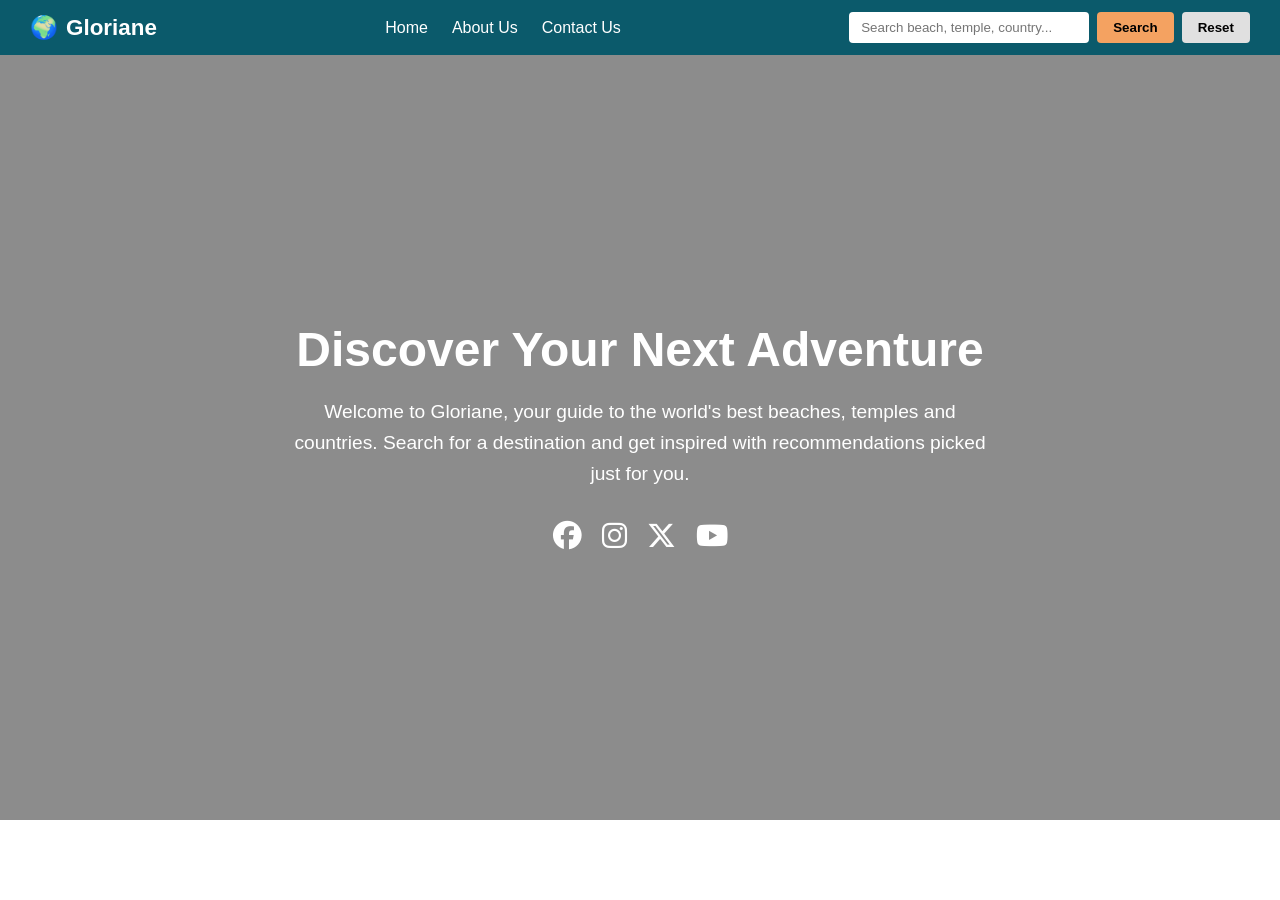
<file: index.html>
<!DOCTYPE html>
<html lang="en">
<head>
  <meta charset="UTF-8">
  <meta name="viewport" content="width=device-width, initial-scale=1.0">
  <title>Gloriane - Travel Recommendations</title>
  <link rel="stylesheet" href="travel-recommendation.css">
  <link rel="stylesheet" href="https://cdnjs.cloudflare.com/ajax/libs/font-awesome/6.5.1/css/all.min.css">
</head>
<body>

  <!-- Task 2: Navbar goes here -->
  <nav class="navbar">
    <div class="nav-brand">
      <span class="logo">🌍</span>
      <span class="site-name">Gloriane</span>
    </div>
  
    <ul class="nav-links">
      <li><a href="index.html">Home</a></li>
      <li><a href="about.html">About Us</a></li>
      <li><a href="contact.html">Contact Us</a></li>
    </ul>
  
    <div class="nav-search">
      <input type="text" id="searchInput" placeholder="Search beach, temple, country...">
      <button id="searchBtn">Search</button>
      <button id="resetBtn">Reset</button>
    </div>
  </nav>

  <!-- Task 3: Home page content goes here -->
  <section class="hero" id="home">
    <div class="hero-content">
      <h1>Discover Your Next Adventure</h1>
      <p>
        Welcome to Gloriane, your guide to the world's best beaches, temples
        and countries. Search for a destination and get inspired with
        recommendations picked just for you.
      </p>
      <div class="social-icons">
        <a href="https://facebook.com" target="_blank" aria-label="Facebook"><i class="fa-brands fa-facebook"></i></a>
        <a href="https://instagram.com" target="_blank" aria-label="Instagram"><i class="fa-brands fa-instagram"></i></a>
        <a href="https://x.com" target="_blank" aria-label="X"><i class="fa-brands fa-x-twitter"></i></a>
        <a href="https://youtube.com" target="_blank" aria-label="YouTube"><i class="fa-brands fa-youtube"></i></a>
      </div>
    </div>
  </section>

  <!-- Tasks 4 and 5: About Us and Contact Us sections go here -->

  <!-- Tasks 6-9: Search results container goes here -->
  <section class="results" id="results"></section>

  <script src="travel_recommendation.js"></script>
</body>
</html>
</file>
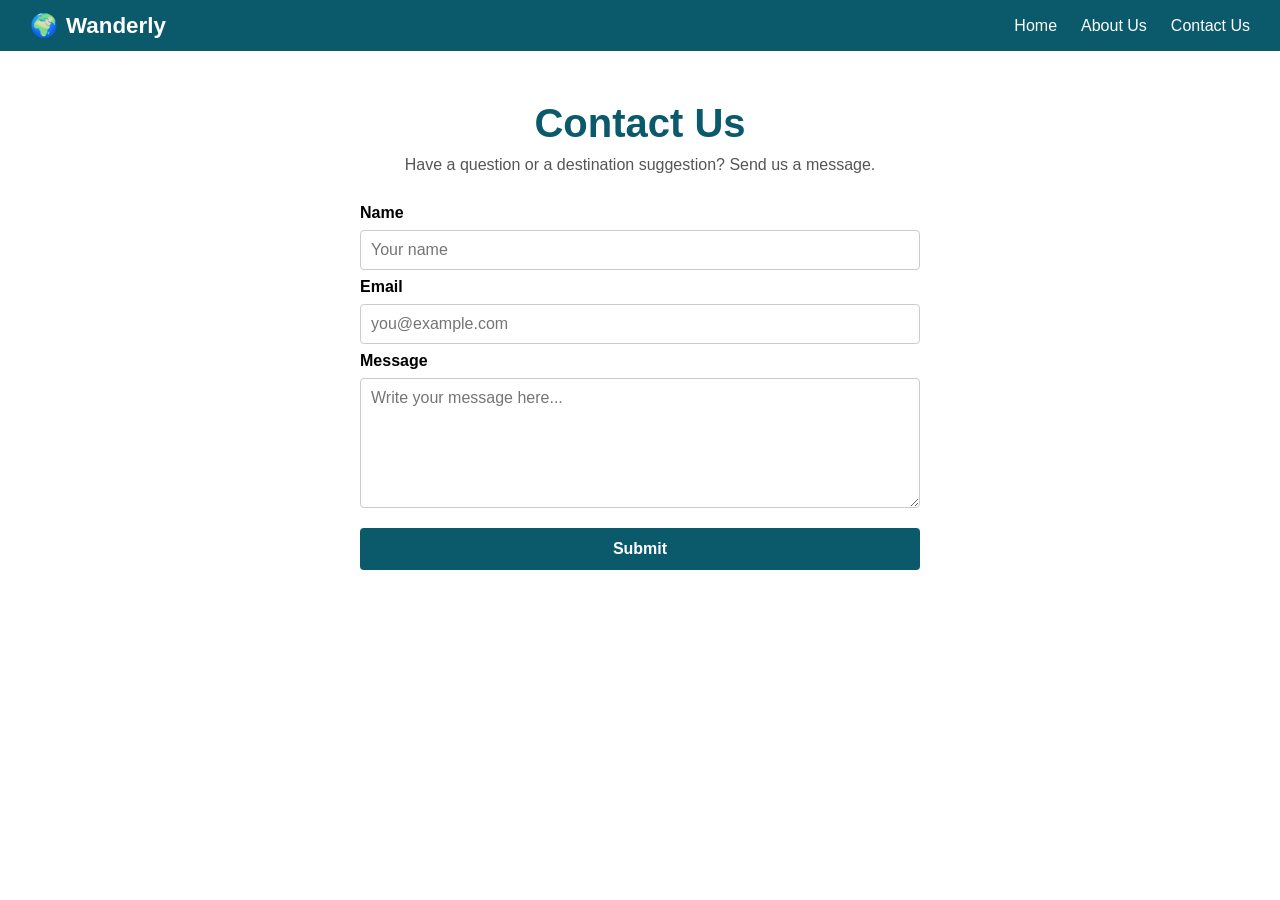
<file: contact.html>
<!DOCTYPE html>
<html lang="en">
<head>
  <meta charset="UTF-8">
  <meta name="viewport" content="width=device-width, initial-scale=1.0">
  <title>Contact Us - Wanderly</title>
  <link rel="stylesheet" href="travel-recommendation.css">
</head>
<body>

  <nav class="navbar">
    <div class="nav-brand">
      <span class="logo">🌍</span>
      <span class="site-name">Wanderly</span>
    </div>
    <ul class="nav-links">
      <li><a href="index.html">Home</a></li>
      <li><a href="about.html">About Us</a></li>
      <li><a href="contact.html">Contact Us</a></li>
    </ul>
  </nav>

  <section class="contact">
    <h1>Contact Us</h1>
    <p>Have a question or a destination suggestion? Send us a message.</p>

    <form class="contact-form" id="contactForm">
      <label for="name">Name</label>
      <input type="text" id="name" name="name" placeholder="Your name" required>

      <label for="email">Email</label>
      <input type="email" id="email" name="email" placeholder="you@example.com" required>

      <label for="message">Message</label>
      <textarea id="message" name="message" rows="6" placeholder="Write your message here..." required></textarea>

      <button type="submit">Submit</button>
    </form>

    <p id="formStatus"></p>
  </section>

  <script>
    document.getElementById("contactForm").addEventListener("submit", function (e) {
      e.preventDefault();
      document.getElementById("formStatus").textContent =
        "Thank you! Your message has been sent.";
      this.reset();
    });
  </script>

</body>
</html>
</file>
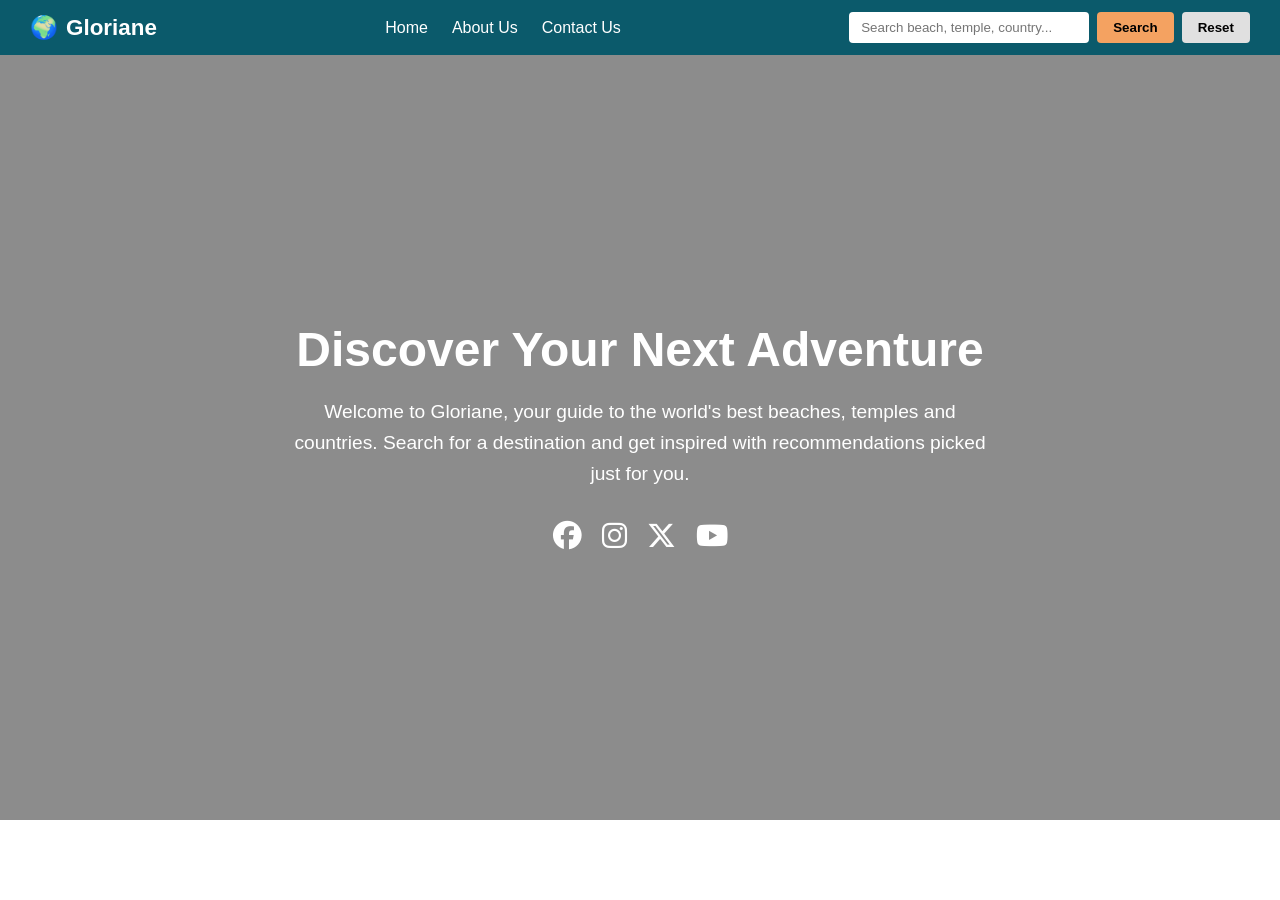
<file: travel_recommendation.html>
<!DOCTYPE html>
<html lang="en">
<head>
  <meta charset="UTF-8">
  <meta name="viewport" content="width=device-width, initial-scale=1.0">
  <title>Gloriane - Travel Recommendations</title>
  <link rel="stylesheet" href="travel-recommendation.css">
  <link rel="stylesheet" href="https://cdnjs.cloudflare.com/ajax/libs/font-awesome/6.5.1/css/all.min.css">
</head>
<body>

  <!-- Task 2: Navbar goes here -->
  <nav class="navbar">
    <div class="nav-brand">
      <span class="logo">🌍</span>
      <span class="site-name">Gloriane</span>
    </div>
  
    <ul class="nav-links">
      <li><a href="travel_recommendation.html">Home</a></li>
      <li><a href="about.html">About Us</a></li>
      <li><a href="contact.html">Contact Us</a></li>
    </ul>
  
    <div class="nav-search">
      <input type="text" id="searchInput" placeholder="Search beach, temple, country...">
      <button id="searchBtn">Search</button>
      <button id="resetBtn">Reset</button>
    </div>
  </nav>

  <!-- Task 3: Home page content goes here -->
  <section class="hero" id="home">
    <div class="hero-content">
      <h1>Discover Your Next Adventure</h1>
      <p>
        Welcome to Gloriane, your guide to the world's best beaches, temples
        and countries. Search for a destination and get inspired with
        recommendations picked just for you.
      </p>
      <div class="social-icons">
        <a href="https://facebook.com" target="_blank" aria-label="Facebook"><i class="fa-brands fa-facebook"></i></a>
        <a href="https://instagram.com" target="_blank" aria-label="Instagram"><i class="fa-brands fa-instagram"></i></a>
        <a href="https://x.com" target="_blank" aria-label="X"><i class="fa-brands fa-x-twitter"></i></a>
        <a href="https://youtube.com" target="_blank" aria-label="YouTube"><i class="fa-brands fa-youtube"></i></a>
      </div>
    </div>
  </section>

  <!-- Tasks 4 and 5: About Us and Contact Us sections go here -->

  <!-- Tasks 6-9: Search results container goes here -->
  <section class="results" id="results"></section>

  <script src="travel_recommendation.js"></script>
</body>
</html>
</file>
<file: travel-recommendation.css>
* {
  margin: 0;
  padding: 0;
  box-sizing: border-box;
}

body {
  font-family: Arial, Helvetica, sans-serif;
}

.navbar {
  display: flex;
  align-items: center;
  justify-content: space-between;
  flex-wrap: wrap;
  gap: 12px;
  padding: 12px 30px;
  background: #0b5a6b;
  color: #fff;
}

.nav-brand {
  display: flex;
  align-items: center;
  gap: 8px;
  font-size: 1.4rem;
  font-weight: bold;
}

.nav-links {
  display: flex;
  list-style: none;
  gap: 24px;
}

.nav-links a {
  color: #fff;
  text-decoration: none;
  font-weight: 500;
}

.nav-links a:hover {
  text-decoration: underline;
}

.nav-search {
  display: flex;
  gap: 8px;
}

.nav-search input {
  padding: 8px 12px;
  border: none;
  border-radius: 4px;
  width: 240px;
}

.nav-search button {
  padding: 8px 16px;
  border: none;
  border-radius: 4px;
  cursor: pointer;
  font-weight: bold;
}

#searchBtn {
  background: #f4a261;
}

#resetBtn {
  background: #e0e0e0;
}

.hero {
    min-height: 85vh;
    background: linear-gradient(rgba(0, 0, 0, 0.45), rgba(0, 0, 0, 0.45)),
                url("https://images.unsplash.com/photo-1512100356356-de1b84283e18?w=600&auto=format&fit=crop&q=60&ixlib=rb-4.1.0&ixid=NHwxMjA3fDA%3D") center / cover no-repeat;
    display: flex;
    align-items: center;
    justify-content: center;
    text-align: center;
    color: #fff;
    padding: 40px 20px;
  }
  
  .hero-content {
    max-width: 700px;
  }
  
  .hero-content h1 {
    font-size: 3rem;
    margin-bottom: 20px;
  }
  
  .hero-content p {
    font-size: 1.2rem;
    line-height: 1.6;
    margin-bottom: 30px;
  }
  
  .social-icons {
    display: flex;
    justify-content: center;
    gap: 20px;
  }
  
  .social-icons a {
    color: #fff;
    font-size: 1.8rem;
    transition: transform 0.2s, color 0.2s;
  }
  
  .social-icons a:hover {
    color: #f4a261;
    transform: scale(1.2);
  }
  .about {
    max-width: 1000px;
    margin: 0 auto;
    padding: 50px 20px;
    text-align: center;
  }
  
  .about h1 {
    font-size: 2.5rem;
    margin-bottom: 20px;
    color: #0b5a6b;
  }
  
  .about-text {
    font-size: 1.1rem;
    line-height: 1.7;
    max-width: 800px;
    margin: 0 auto 50px;
  }
  
  .about h2 {
    margin-bottom: 30px;
    color: #0b5a6b;
  }
  
  .team {
    display: flex;
    justify-content: center;
    flex-wrap: wrap;
    gap: 30px;
  }
  
  .member {
    width: 220px;
    padding: 20px;
    border-radius: 8px;
    box-shadow: 0 2px 8px rgba(0, 0, 0, 0.15);
  }
  
  .member img {
    width: 120px;
    height: 120px;
    object-fit: cover;
    border-radius: 50%;
    margin-bottom: 12px;
    background: #ddd;
  }
  
  .member h3 {
    margin-bottom: 4px;
  }
  
  .member p {
    color: #666;
  }

  .contact {
    max-width: 600px;
    margin: 0 auto;
    padding: 50px 20px;
    text-align: center;
  }
  
  .contact h1 {
    font-size: 2.5rem;
    margin-bottom: 10px;
    color: #0b5a6b;
  }
  
  .contact > p {
    margin-bottom: 30px;
    color: #555;
  }
  
  .contact-form {
    display: flex;
    flex-direction: column;
    text-align: left;
    gap: 8px;
  }
  
  .contact-form label {
    font-weight: bold;
  }
  
  .contact-form input,
  .contact-form textarea {
    padding: 10px;
    border: 1px solid #ccc;
    border-radius: 4px;
    font-size: 1rem;
    font-family: inherit;
  }
  
  .contact-form button {
    margin-top: 12px;
    padding: 12px;
    background: #0b5a6b;
    color: #fff;
    border: none;
    border-radius: 4px;
    font-size: 1rem;
    font-weight: bold;
    cursor: pointer;
  }
  
  .contact-form button:hover {
    background: #094857;
  }
  
  #formStatus {
    margin-top: 20px;
    color: green;
    font-weight: bold;
  }

  .results {
  display: grid;
  grid-template-columns: repeat(auto-fit, minmax(260px, 1fr));
  gap: 24px;
  padding: 30px;
  background: #f4f7f8;
}

.results:empty {
  display: none;
}

.result-card {
  background: #fff;
  border-radius: 10px;
  overflow: hidden;
  box-shadow: 0 2px 10px rgba(0, 0, 0, 0.15);
  transition: transform 0.2s;
}

.result-card:hover {
  transform: translateY(-4px);
}

.result-card img {
  width: 100%;
  height: 200px;
  object-fit: cover;
  display: block;
}

.result-info {
  padding: 16px;
}

.result-info h3 {
  margin-bottom: 8px;
  color: #0b5a6b;
}

.result-info p {
  line-height: 1.5;
  color: #444;
}

.no-results {
  grid-column: 1 / -1;
  text-align: center;
  font-size: 1.1rem;
  color: #555;
}

.local-time {
    margin-top: 10px;
    font-weight: bold;
    color: #f4a261;
  }
</file>
